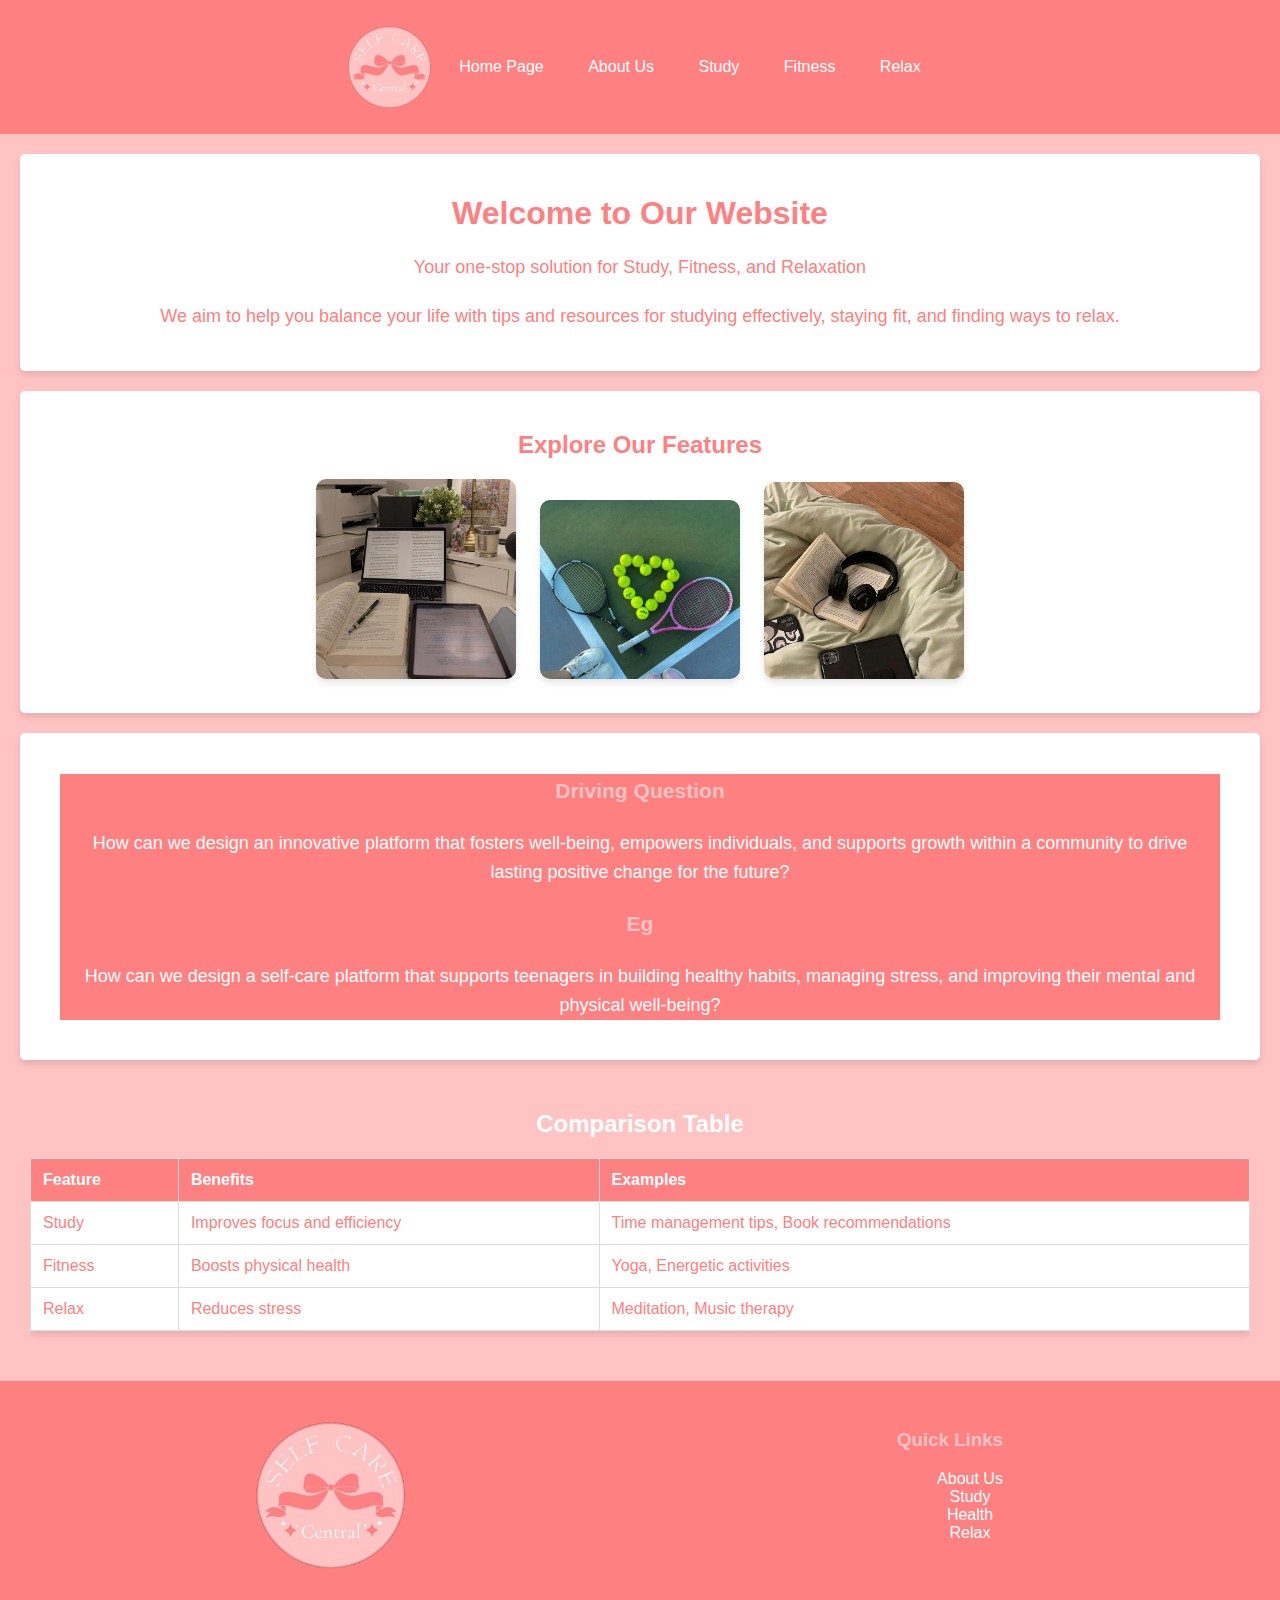
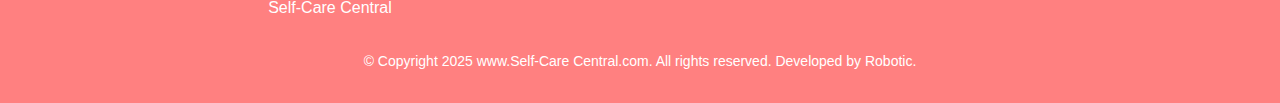
<file: index.html>
<!DOCTYPE html>
<html lang="en">
<head>
    <meta charset="UTF-8">
    <meta name="viewport" content="width=device-width, initial-scale=1.0">
    <link rel="stylesheet" href="PBL.css">
    <title>Home Page</title>
    <style>
        .section {
            color: #ff8080;
            background-color: white;
            padding: 20px;
            text-align: center;
            box-shadow: 0 4px 6px rgba(0, 0, 0, 0.1);
            margin: 20px;
            border-radius: 5px;
        }
        .section h2 {
            font-size: 24px;
            margin-bottom: 10px;
        }
        .section p, .section ul {
            font-size: 18px;
            line-height: 1.6;
            margin: 20px;
        }
        .section ul {
            list-style: none;
            padding: 0;
            color: #ffffff;
            background-color: #ff8080;
        }
        h3{
            color: #ffc3c3;
        }
        .section ul li {
            margin: 10px 0;
            padding: 10px;
            border-radius: 5px;
            box-shadow: 0 2px 4px rgba(0, 0, 0, 0.1);
        }
        .images img {
            width: 200px;
            margin: 10px;
            border-radius: 10px;
            box-shadow: 0 4px 6px rgba(0, 0, 0, 0.1);
            transition: transform 0.3s;
        }
        .images img:hover {
            transform: scale(1.05);
        }
        .table-container {
            margin: 30px 30px;
            overflow-x: auto;
            text-align: center;
        }
        table {
            width: 100%;
            border-collapse: collapse;
            margin: 20px 0;
            background-color: #fff;
            box-shadow: 0 4px 6px rgba(0, 0, 0, 0.1);
        }
        table th, table td {
            text-align: left;
            padding: 12px;
            border: 1px solid #ddd;
        }
        table th {
            background-color: #ff8080;
            color: white;
        }
        table tr {
            background-color: #ffffff;
            color: #ff8080;
        }
       
        
        
           </style>
</head>
<body>
    <header>
        <nav>
            <img src="Images/Website logo.png" width="100px" alt="logo">
            <div class="nav-bar">
                <a href="index.html">Home Page</a>
                <a href="About us.html">About Us</a>
                <div class="dropdown">
                    <a href="Study.html">Study</a>
                    <div class="dropdown-content">
                        <a href="Book.html">Book Recomendations</a>
                        <a href="Time.html">Time management</a>
                        <a href="Study tips.html">study tips</a>
                    </div>
                </div>
                <div class="dropdown">
                    <a href="fitness.html">Fitness</a>
                    <div class="dropdown-content">
                        <a href="Yoga.html">Yoga</a>
                        <a href="E.html">Energetic activities</a>
                        <a href="Healthy food and drinks recipes.html">Healthy food and drinks recipes</a>
                    </div>
                </div>
                <div class="dropdown">
                    <a href="Relax1.html">Relax</a>
                    <div class="dropdown-content">
                        <a href="Meditation.html">Meditation</a>
                        <a href="music.html">Music</a>
                    </div>
                </div>
            </nav>
        </header>
        <div class="container">
            <div class="section" id="home">
                <h1>Welcome to Our Website</h1>
                <p>Your one-stop solution for Study, Fitness, and Relaxation</p>
                <p>We aim to help you balance your life with tips and resources for studying effectively, staying fit, and finding ways to relax.</p>
            </div>
        
            <div class="section images">
                <h2>Explore Our Features</h2>
                <img src="Images/Study.png" alt="Study Resources">
                <img src="Images/sport.png" alt="Fitness Activities">
                <img src="Images/Fitness.png" alt="Relaxation Techniques">
            </div>
        </div>
        <div class="section">
            <ul>
                <h3> Driving Question</h3>
                <p>How can we design an innovative platform that fosters well-being, empowers individuals, and supports growth within a community to drive lasting positive change for the future? 
                </p>
                <h3> Eg</h3>
                <p>How can we design a self-care platform that supports teenagers in building healthy habits, managing stress, and improving their mental and physical well-being?</p>
            </ul>
        </div>
    </div>
        <div class="table-container">
            <h2>Comparison Table</h2>
            <table>
                <thead>
                    <tr>
                        <th>Feature</th>
                        <th>Benefits</th>
                        <th>Examples</th>
                    </tr>
                </thead>
                <tbody>
                    <tr>
                        <td>Study</td>
                        <td>Improves focus and efficiency</td>
                        <td>Time management tips, Book recommendations</td>
                    </tr>
                    <tr>
                        <td>Fitness</td>
                        <td>Boosts physical health</td>
                        <td>Yoga, Energetic activities</td>
                    </tr>
                    <tr>
                        <td>Relax</td>
                        <td>Reduces stress</td>
                        <td>Meditation, Music therapy</td>
                    </tr>
                </tbody>
            </table>
        </div>
    </div>
    
    <footer>
        <div class="footer-container">
            <div class="footer-section">
                <img src="Images/Website logo.png" alt=" Logo" width="180px">
            <p>Self-Care Central</p>
            </div>
            <div class="footer-section">
                <h3>Quick Links</h3>
                <ul>
                <li><a href="About us.html">About Us</a></li>
                <li><a href="Study.html">Study</a></li>
                <li><a href="Health.html">Health</a></li>
                <li><a href="Relax1.html">Relax</a></li>
                </ul>
            </div>
        </div>
        <p class="footer-bottom">© Copyright 2025 www.Self-Care Central.com. All rights reserved. Developed by Robotic.</p>
    </footer>
    
    </body>
    </html>
</file>
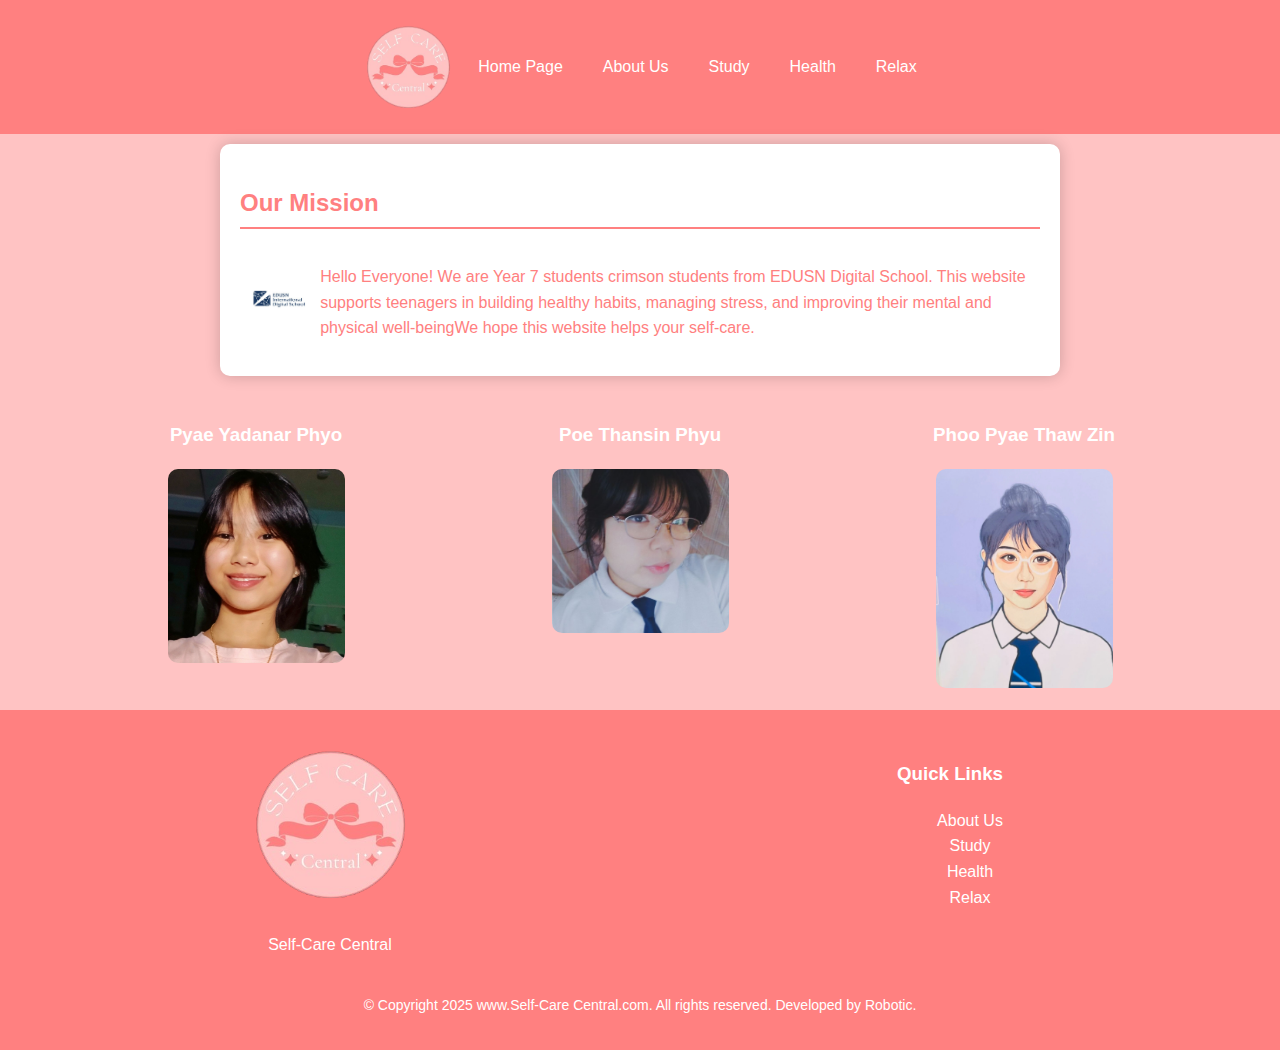
<file: About us.html>
<!DOCTYPE html>
<html lang="en">
<head>
    <meta charset="UTF-8">
    <meta name="viewport" content="width=device-width, initial-scale=1.0">
    <link rel="stylesheet" href="PBL.css">
    <title>About Us</title>
    <style>
        body {
            font-family: Arial, sans-serif;
            line-height: 1.6;
            margin: 0;
            padding: 0;
            background-color: #ffc3c3;
        }
        header {
            background:  #ff8080;
            color: #ffffff;
            padding: 20px 0;
            text-align: center;
            }
        
        nav img {
       
            margin-left: 15px;
        }
        nav {
            display: flex;
            justify-content: center;
            align-items: center;
            position: relative;
        }
        nav a {
            color: #ffffff;
            text-decoration: none;
            padding: 15px 20px;
            transition: background 0.3s;
        }
        nav a:hover {
            background:#ffc3c3;
        }
        .dropdown {
            position: relative;
            display: inline-block;
        }
        .dropdown-content {
            display: none;
            position: absolute;
            background-color: #f9f9f9;
            min-width: 160px;
            border: double #ff8080 5px;
            box-shadow: 0 2px 10px rgba(0, 0, 0, 0.1);
            z-index: 1;
        }
        .dropdown-content a {
            color:#ff8080;
            padding: 12px 16px;
            text-decoration: none;
            display: block;
        }
        .dropdown-content a:hover {
            background-color:#ff8080;
            color: white;
        }
        .dropdown:hover .dropdown-content {
            display: block;
        }
        .container {
            max-width: 800px;
            margin: 10px auto;
            background: #ffffff;
            padding: 20px;
            border-radius: 10px;
            box-shadow: 0 0 15px rgba(0, 0, 0, 0.2);
 
        }
        .logo-container {
            display: flex;
            align-items: center; 
        }
        .logo-container img {
            border-radius: 15px;
            width: 100%;
            height: 100px;
            object-fit:contain;
        }
        .P{
            margin: 0px auto;
            text-align: center;
            width: 300px;
            height: 250px;
            padding: 30px;
            border-radius: 5px solid;
            
        }
        h1 {
            color: #ffc3c3;
        }
        h2 {
            color:  #ff8080;
            border-bottom: 2px solid  #ff8080;
            padding-bottom: 5px;
        }
        .Mission {
            margin: 15px 0;
            color: #ff8080;
        }
        [class*="col-"] {
            float: left;
            padding: 15px;
            box-sizing: border-box;
        }
        .col-1 { width: 8.33%; }
        .col-2 { width: 16.66%; }
        .col-3 { width: 25%; }
        .col-4 { width: 33.33%; }
        .col-5 { width: 41.66%; }
        .col-6 { width: 50%; }
        .col-7 { width: 58.33%; }
        .col-8 { width: 66.66%; }
        .col-9 { width: 75%; }
        .col-10 { width: 83.33%; }
        .col-11 { width: 91.66%; }
        .col-12 { width: 100%; }
        .member-slider {
            display: flex;
            flex-wrap: wrap;
            justify-content: center;
        }
        .member-slide {
            text-align: center;
            width: 30%;
        
        }
        .member-slide img {
            width: 50%;
            border-radius: 10px;
        }
       
        footer {
        background-color: #ff8080;
        color: white;
        padding: 20px;
        text-align: center;
        }

        .footer-container {
            display: flex;
            justify-content: space-between;
            flex-wrap: wrap;
        }

        .footer-section {
            flex: 1;
            padding: 10px;
            min-width: 250px;
        }

        .footer-section ul {
            list-style: none;
        }

        .footer-section ul li a {
            color: white;
            text-decoration: none;
        }
        .footer-bottom {
            margin-top: 10px;
            font-size: 14px;
        }
        @media (max-width: 768px) {
            .col-4 {
                width: 50%;
            }
            .member-slide img{
                width: 100px;
            }
            .footer-container {
            flex-direction: column;
            text-align: center;
            }

            .footer-section {
            margin-bottom: 20px;
            }
        }
        @media (max-width: 480px) {
            .col-4 {
                width: 100%;
            }
        }
    </style>
</head>
<header>
    <nav>
        <img src="Images/Website logo.png" width="100px" alt="logo">
        <a href="Homepbl.html">Home Page</a>
        <a href="About us.html">About Us</a>
        <div class="dropdown">
            <a href="Study.html">Study</a>
            <div class="dropdown-content">
                <a href="Book.html">Book Recomendations</a>
                <a href="Time.html">Time management</a>
                <a href="Study tips.html">study tips</a>
            </div>
        </div>
        <div class="dropdown">
            <a href="fitness.html">Health</a>
            <div class="dropdown-content">
                <a href="Yoga.html">Yoga</a>
                <a href="E.html">Energetic activities</a>
                <a href="Healthy food and drinks recipes.html">Healthy food and drinks recipes</a>
            </div>
        </div>
        <div class="dropdown">
            <a href="Relax1.html">Relax</a>
            <div class="dropdown-content">
                <a href="Meditation.html">Meditation</a>
                <a href="music.html">Music</a>
            </div>
        </div>
    </nav>
</header> 
<body>
    <div class="container">
        <h2>Our Mission</h2>
        <div class="logo-container">
            <a href="https://edusn.co.uk/"><img src="Images/EDUSNexlogo.png" alt="Logo"></a>
            <p class="Mission">Hello Everyone! We are Year 7 students crimson students from EDUSN Digital School. This website supports teenagers in building healthy habits, managing stress, and improving their mental and physical well-beingWe hope this website helps your self-care.</p>
        </div>
    </div>
    <div class="member-slider">
        <div class="member-slide col-4">
            <h3>Pyae Yadanar Phyo</h3>
            <img src="Images/Pyae Yadanar Phyo.jpg" alt="Member">
        </div>
        <div class="member-slide col-4">
            <h3>Poe Thansin Phyu</h3>
            <img src="Images/Poe.png" alt="Member">
        </div>
        <div class="member-slide col-4">
            <h3>Phoo Pyae Thaw Zin</h3>
            <img src="Images/image (2).jpg" alt="Member">
        </div>
    </div>
    

    <footer>
        <div class="footer-container">
            <div class="footer-section">
                <img src="Images/Website logo.png" alt=" Logo" width="180px">
            <p>Self-Care Central</p>
            </div>
            <div class="footer-section">
                <h3>Quick Links</h3>
                <ul>
                <li><a href="About us.html">About Us</a></li>
                <li><a href="Study.html">Study</a></li>
                <li><a href="Health.html">Health</a></li>
                <li><a href="Relax1.html">Relax</a></li>
                </ul>
            </div>
        </div>
        <p class="footer-bottom">© Copyright 2025 www.Self-Care Central.com. All rights reserved. Developed by Robotic.</p>
    </footer>
</body>
</html>
</file>
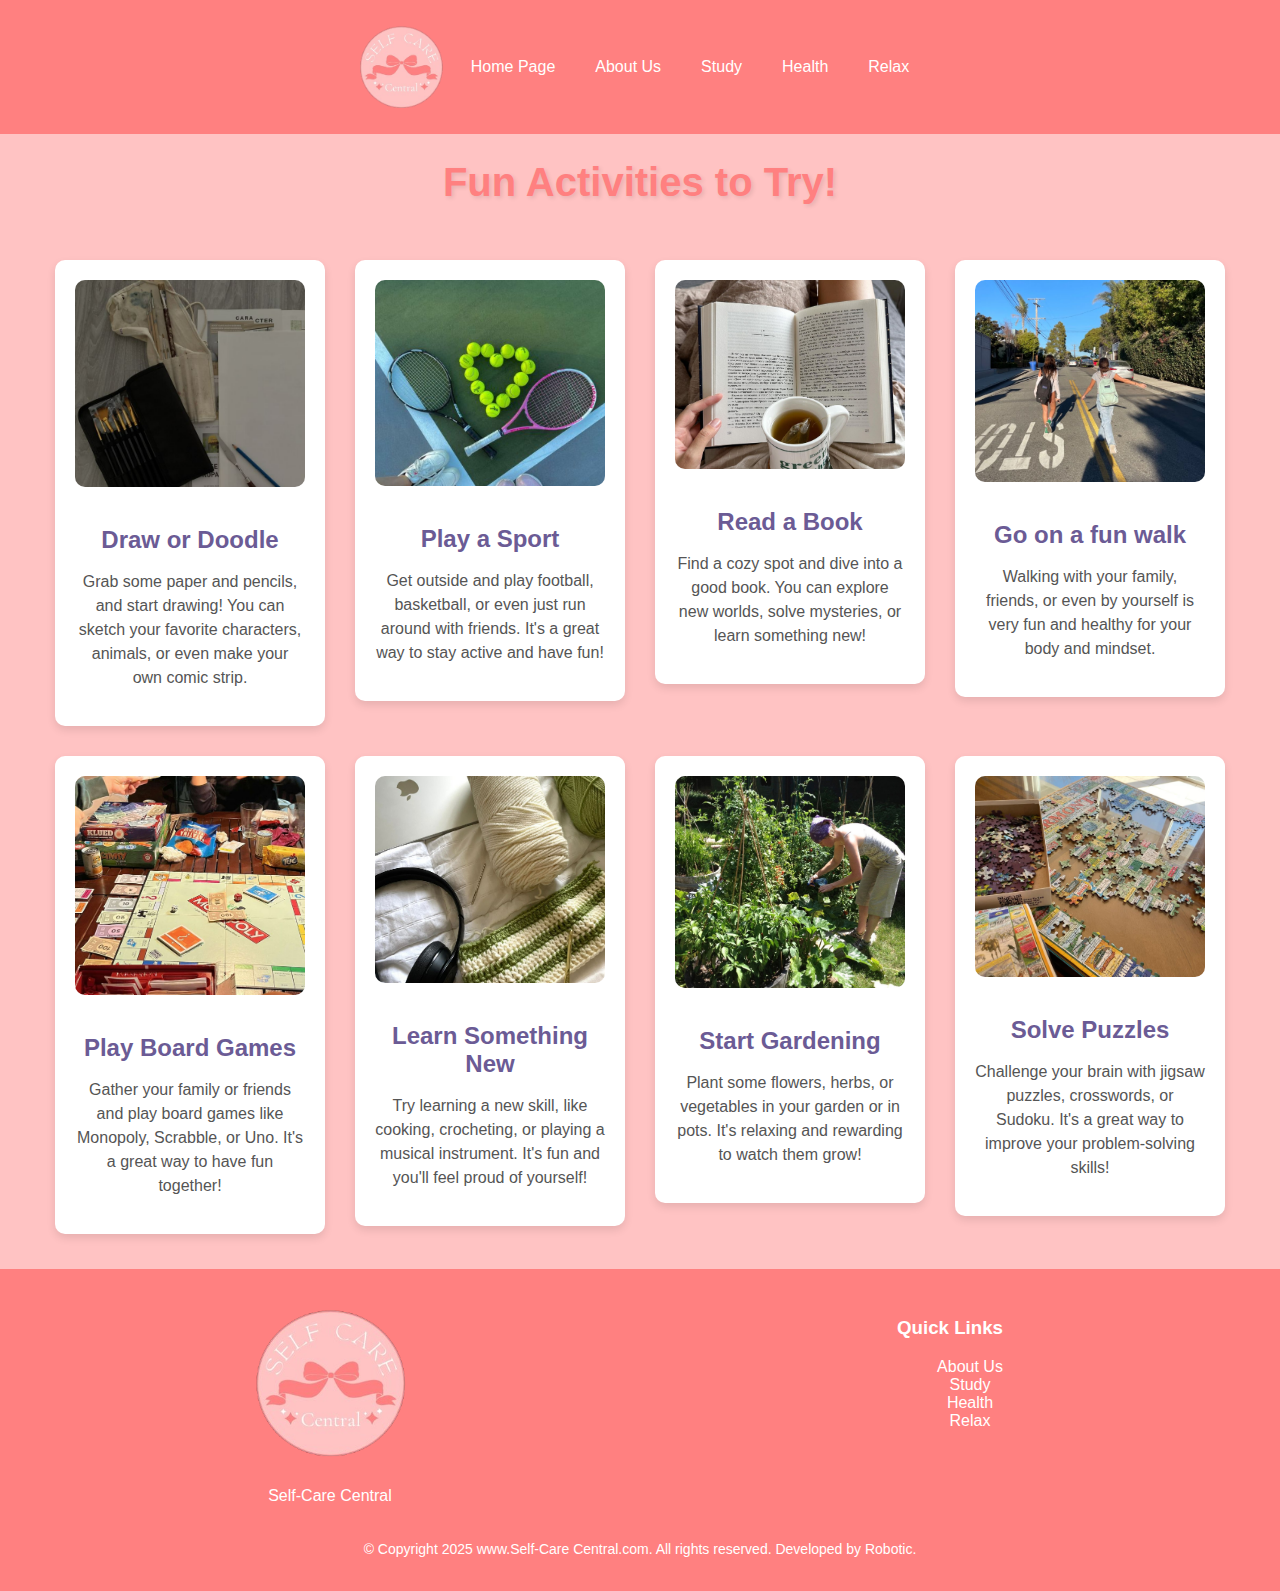
<file: E.html>
<!DOCTYPE html>
<html lang="en">
<head>
    <meta charset="UTF-8">
    <meta name="viewport" content="width=device-width, initial-scale=1.0">
    <title>Fun Activities Page</title>
    <style>
   body {
            font-family: 'Roboto', sans-serif;
            margin: 0;
            padding: 0;
            background-color: #ffc3c3;
            color: white;}
        header {
            background: #ff8080;
            color: white;
            padding: 20px 0;
            text-align: center;
        }
        nav {
            display: flex;
            justify-content: center;
            align-items: center;
        }
        nav a {
            color: #ffffff;
            text-decoration: none;
            padding: 15px 20px;
            transition: background 0.3s;
        }
        nav a:hover {
            background: #ffc3c3;
        }
        .dropdown {
            position: relative;
            display: inline-block;
        }
        .dropdown-content {
            display: none;
            position: absolute;
            background-color: #f9f9f9;
            min-width: 160px;
            border: double #ff8080 5px;
            box-shadow: 0 2px 10px rgba(0, 0, 0, 0.1);
            z-index: 1;
        }
        .dropdown-content a {
            color: #ff8080;
            padding: 12px 16px;
            text-decoration: none;
            display: block;
        }
        .dropdown-content a:hover {
            background-color: #ff8080;
            color: white;
        }
        .dropdown:hover .dropdown-content {
            display: block;
        }
        h1 {
            color: #ff8080;
            text-align: center;
            font-size: 40px;
            margin-bottom: 20px;
            text-shadow: 2px 2px 4px rgba(0, 0, 0, 0.1);
        }
        .container {
            display: flex;
            flex-wrap: wrap;
            margin: 0 auto;
            max-width: 1200px;
            padding: 20px;
        }
        .col {
            box-sizing: border-box;
            padding: 15px;
            width: 25%;
        }
        .activity-card {
            background-color: #fff;
            border-radius: 10px;
            box-shadow: 0 4px 8px rgba(0, 0, 0, 0.1);
            text-align: center;
            transition: transform 0.3s, box-shadow 0.3s;
            padding: 20px;
        }
        .activity-card:hover {
            transform: translateY(-10px);
            box-shadow: 0 8px 16px rgba(0, 0, 0, 0.2);
        }
        .activity-card h2 {
            color: #6b5b95;
            font-size: 24px;
            margin-bottom: 10px;
        }
        .activity-card p {
            font-size: 16px;
            line-height: 1.5;
            color: #555;
        }
        .activity-card img {
            width: 100%;
            border-radius: 10px;
            margin-bottom: 15px;
        }
 
        footer {
        background-color: #ff8080;
        color: white;
        padding: 20px;
        text-align: center;
        }

        .footer-container {
            display: flex;
            justify-content: space-between;
            flex-wrap: wrap;
        }

        .footer-section {
            flex: 1;
            padding: 10px;
            min-width: 250px;
        }

        .footer-section ul {
            list-style: none;
        }

        .footer-section ul li a {
            color: white;
            text-decoration: none;
        }
        .footer-bottom {
            margin-top: 10px;
            font-size: 14px;
        }
        @media only screen and (max-width: 768px){
            .footer-container {
            flex-direction: column;
            text-align: center;
            }

            .footer-section {
            margin-bottom: 20px;
            }
        }
        @media (max-width: 768px) {
            .col {
                width: 50%;
            }
        }
 
        @media (max-width: 576px) {
            .col {
                width: 100%;
            }
        }
    </style>
</head>
<body>
    <header>
        <nav>
            <img src="Images/Website logo.png" width="100px" alt="logo">
            <a href="Homepbl.html">Home Page</a>
            <a href="About us.html">About Us</a>
            <div class="dropdown">
                <a href="Study.html">Study</a>
                <div class="dropdown-content">
                    <a href="Book.html">Book Recomendations</a>
                    <a href="Time.html">Time management</a>
                 
                </div>
            </div>
            <div class="dropdown">
                <a href="fitness.html">Health</a>
                <div class="dropdown-content">
                    <a href="Yoga.html">Yoga</a>
                    <a href="E.html">Energetic activities</a>
                    <a href="Healthy food and drinks recipes.html">Healthy food and drinks recipes</a>
                </div>
            </div>
            <div class="dropdown">
                <a href="Relax1.html">Relax</a>
                <div class="dropdown-content">
                    <a href="Meditation.html">Meditation</a>
                    <a href="music.html">Music</a>
                </div>
            </div>
        </nav>
    </header>
    <h1>Fun Activities to Try!</h1>
 
    <div class="container">
        <div class="col">
            <div class="activity-card">
                <img src="Images/drawing.png" alt="Drawing and Doodling">
                <h2>Draw or Doodle</h2>
                <p>Grab some paper and pencils, and start drawing!
                    You can sketch your favorite characters,
                    animals, or even make your own comic strip.</p>
            </div>
        </div>
 
        <div class="col">
            <div class="activity-card">
                <img src="Images/sport.png" alt="Playing Sports">
                <h2>Play a Sport</h2>
                <p>Get outside and play football, basketball,
                    or even just run around with friends.
                     It's a great way to stay active and have fun!</p>
            </div>
        </div>
 
        <div class="col">
            <div class="activity-card">
                <img src="Images/reading.png" alt="Reading a Book">
                <h2>Read a Book</h2>
                <p>Find a cozy spot and dive into a good book.
                    You can explore new worlds,
                    solve mysteries, or learn something new!</p>
            </div>
        </div>
 
        <div class="col">
            <div class="activity-card">
                <img src="Images/walking.png" alt="Science Experiment">
                <h2>Go on a fun walk</h2>
                <p>Walking with your family, friends, or even by yourself is
                    very fun and healthy for your body and mindset.</p>
            </div>
        </div>
 
        <div class="col">
            <div class="activity-card">
                <img src="Images/board games.png" alt="Board Games">
                <h2>Play Board Games</h2>
                <p>Gather your family or friends and play board games like Monopoly,
                     Scrabble, or Uno. It's a great way to have fun together!</p>
            </div>
        </div>
 
        <div class="col">
            <div class="activity-card">
                <img src="Images/crocheting .png" alt="Learning Something New">
                <h2>Learn Something New</h2>
                <p>Try learning a new skill, like cooking, crocheting,
                    or playing a musical instrument. It's fun and you'll feel proud of yourself!</p>
            </div>
        </div>
 
        <div class="col">
            <div class="activity-card">
                <img src="Images/Gardening.png" alt="Gardening">
                <h2>Start Gardening</h2>
                <p>Plant some flowers, herbs, or vegetables in your garden or in pots.
                    It's relaxing and rewarding to watch them grow!</p>
            </div>
        </div>
 
        <div class="col">
            <div class="activity-card">
                <img src="Images/puzzel.png" alt="Puzzles">
                <h2>Solve Puzzles</h2>
                <p>Challenge your brain with jigsaw puzzles, crosswords, or Sudoku.
                    It's a great way to improve your problem-solving skills!</p>
            </div>
        </div>
    </div>
 
    <footer>
        <div class="footer-container">
            <div class="footer-section">
                <img src="Images/Website logo.png" alt=" Logo" width="180px">
            <p>Self-Care Central</p>
            </div>
            <div class="footer-section">
                <h3>Quick Links</h3>
                <ul>
                <li><a href="About us.html">About Us</a></li>
                <li><a href="Study.html">Study</a></li>
                <li><a href="Health.html">Health</a></li>
                <li><a href="Relax1.html">Relax</a></li>
                </ul>
            </div>
        </div>
        <p class="footer-bottom">© Copyright 2025 www.Self-Care Central.com. All rights reserved. Developed by Robotic.</p>
    </footer>
</body>
</html>
</file>
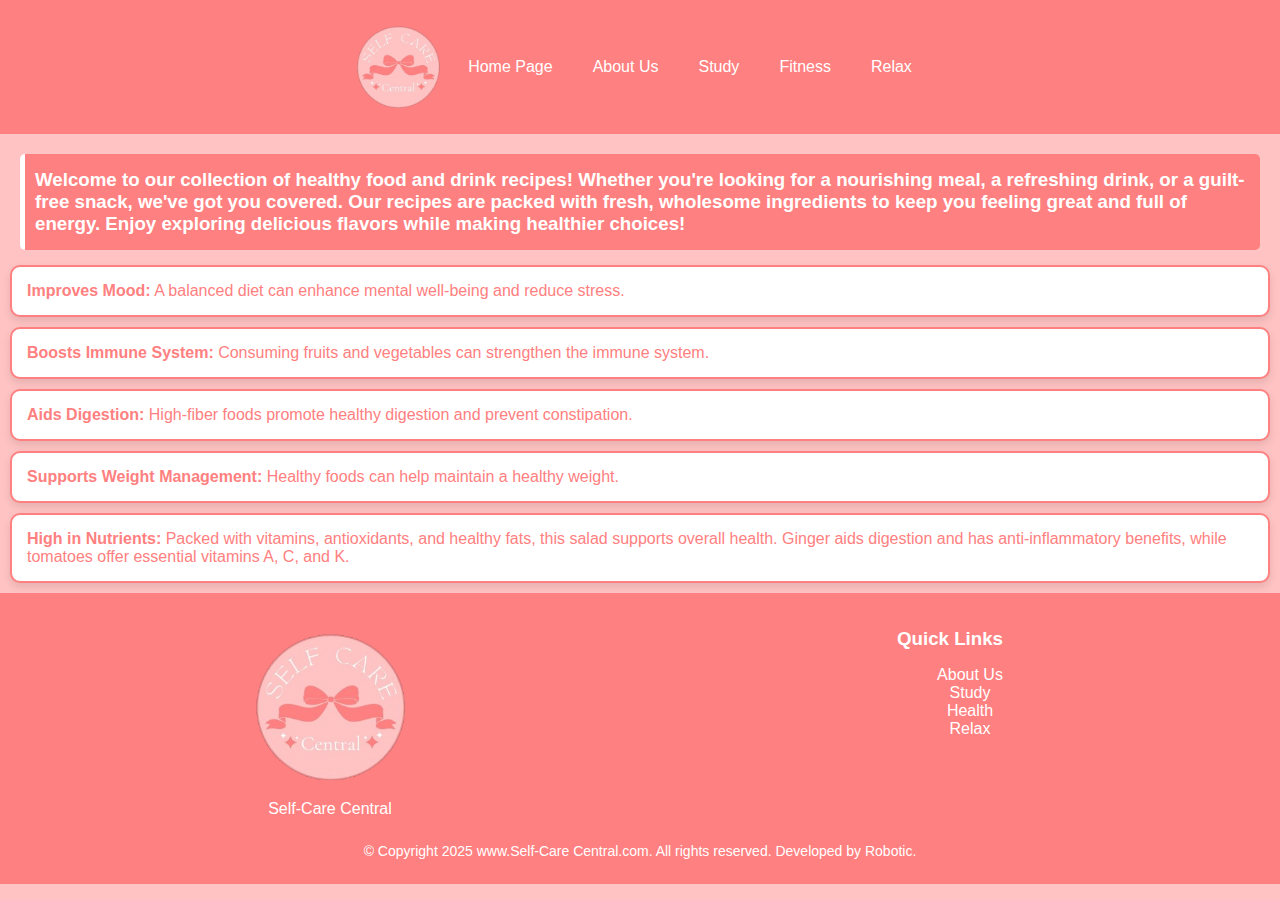
<file: Healthy food and drinks recipes.html>
<!DOCTYPE html>
<html lang="en">
<head>
    <meta charset="UTF-8">
    <meta name="viewport" content="width=device-width, initial-scale=1.0">
    <title>Healthy Food Benefits</title>
    <style>
        body {
            font-family: 'Roboto', sans-serif;
            margin: 0;
            padding: 0;
            background-color: #ffc3c3;
            color: #ff8080;
        }
        header {
            background: #ff8080;
            color: white;
            padding: 20px 0;
            text-align: center;
        }
        nav {
            display: flex;
            justify-content: center;
            align-items: center;
            position: relative;
        }
        nav a {
            color: #ffffff;
            text-decoration: none;
            padding: 15px 20px;
            transition: background 0.3s;
        }
        nav a:hover {
            background:#ffc3c3;
        }
        .dropdown {
            position: relative;
            display: inline-block;
        }
        .dropdown-content {
            display: none;
            position: absolute;
            background-color: #f9f9f9;
            min-width: 160px;
            border: double #ff8080 5px;
            box-shadow: 0 2px 10px rgba(0, 0, 0, 0.1);
            z-index: 1;
        }
        .dropdown-content a {
            color:#ff8080;
            padding: 12px 16px;
            text-decoration: none;
            display: block;
        }
        .dropdown-content a:hover {
            background-color:#ff8080;
            color: white;
        }
        .dropdown:hover .dropdown-content {
            display: block;
        }
        h3 {
            color: #fff;
            margin-bottom: 20px;
        }
        .benefit {
            margin: 10px;
            padding: 15px;
            background-color: #fff;
            border: 2px solid #ff8080;
            border-radius: 10px;
            cursor: pointer;
            transition: background-color 0.3s, transform 0.3s;
            box-shadow: 0 4px 8px rgba(0, 0, 0, 0.1);
        }
        .benefit:hover {
            background-color: #ffc3c3;
            transform: scale(1.02);
        }
        .details {
            display: none;
            margin-top: 10px;
            padding: 10px;
            color: #ffffff;
            border: 1px solid #ddd;
            border-radius: 5px;
            background-color: #ff8080;
            box-shadow: 0 2px 4px rgba(0, 0, 0, 0.1);
        }
        .tip {
            margin: 20px;
            background-color: #ff8080;
            padding: 10px;
            border-left: 5px solid #ffffff;
            border-radius: 5px;
            margin-bottom: 15px;
        }
        h3 {
            color: #ffffff;
            margin: 5px 0;
        }
        p {
            margin: 5px 0;
        }
        footer {
        background-color: #ff8080;
        color: white;
        padding: 20px;
        text-align: center;
        }

        .footer-container {
            display: flex;
            justify-content: space-between;
            flex-wrap: wrap;
        }

        .footer-section {
            flex: 1;
            padding: 10px;
            min-width: 250px;
        }

        .footer-section ul {
            list-style: none;
        }

        .footer-section ul li a {
            color: white;
            text-decoration: none;
        }
        .footer-bottom {
            margin-top: 10px;
            font-size: 14px;
        }
        @media only screen and (max-width: 768px){
            .footer-container {
            flex-direction: column;
            text-align: center;
            }

            .footer-section {
            margin-bottom: 20px;
            }
        }
    </style>
    <script>
        function toggleDetails(id) {
            const details = document.getElementById(id);
            details.style.display = details.style.display === 'none' ? 'block' : 'none';
        }
    </script>
</head>
<body>
    <header>
        <nav>
            <img src="Images/Website logo.png" width="100px" alt="logo"></a>
            <a href="Homepbl.html">Home Page</a>
            <a href="About us.html">About Us</a>
            <div class="dropdown">
                <a href="Study.html">Study</a>
                <div class="dropdown-content">
                    <a href="Book.html">Book Recomendations</a>
                    <a href="Time.html">Time management</a>
                    <a href="Study tips.html">study tips</a>
                </div>
            </div>
            <div class="dropdown">
                <a href="fitness.html">Fitness</a>
                <div class="dropdown-content">
                    <a href="Yoga.html">Yoga</a>
                    <a href="E.html">Energetic activities</a>
                    <a href="Healthy food and drinks recipes.html">Healthy food and drinks recipes</a>
                </div>
            </div>
            <div class="dropdown">
                <a href="Relax1.html">Relax</a>
                <div class="dropdown-content">
                    <a href="Meditation.html">Meditation</a>
                    <a href="music.html">Music</a>
                </div>
            </div>
        </nav>
    </header>

    <div class="tip">
        <h3>Welcome to our collection of healthy food and drink recipes! Whether you're looking for a nourishing meal, a refreshing drink, or a guilt-free snack, we've got you covered. Our recipes are packed with fresh, wholesome ingredients to keep you feeling great and full of energy. Enjoy exploring delicious flavors while making healthier choices!</h3>
    </div>
 
    <div class="benefit" onclick="toggleDetails('benefit1')">
        <strong>Improves Mood:</strong> A balanced diet can enhance mental well-being and reduce stress.
    </div>
    <div class="details" id="benefit1">
        <h3>Recipe:</h3>
        <p>Quinoa Salad with Avocado and Cherry Tomatoes</p>
        <h3>Advantages:</h3>
        <p>Rich in nutrients and healthy fats.</p>
        <h3>Disadvantages:</h3>
        <p>Can be expensive if using organic ingredients.</p>
        <h3>Cooking Method:</h3>
        <p>Boil quinoa, mix with diced avocado and halved cherry tomatoes, and dress with olive oil and lemon juice.</p>
    </div>
    
    <div class="benefit" onclick="toggleDetails('benefit2')">
        <strong>Boosts Immune System:</strong> Consuming fruits and vegetables can strengthen the immune system.
    </div>
    <div class="details" id="benefit2">
        <h3>Recipe:</h3>
        <p>Berry Smoothie with Spinach</p>
        <h3>Advantages:</h3>
        <p>High in antioxidants and vitamins.</p>
        <h3>Disadvantages:</h3>
        <p>May not be filling enough for a meal replacement.</p>
        <h3>Cooking Method:</h3>
        <p>Blend spinach, mixed berries, and yogurt until smooth.</p>
    </div>
    
    <div class="benefit" onclick="toggleDetails('benefit3')">
        <strong>Aids Digestion:</strong> High-fiber foods promote healthy digestion and prevent constipation.
    </div>
    <div class="details" id="benefit3">
        <h3>Recipe:</h3>
        <p>Chia Seed Pudding</p>
        <h3>Advantages:</h3>
        <p>Rich in fiber and omega-3 fatty acids.</p>
        <h3>Disadvantages:</h3>
        <p>Requires soaking time for chia seeds.</p>
        <h3>Cooking Method:</h3>
        <p>Mix chia seeds with almond milk and let sit overnight in the fridge.</p>
    </div>
    
    <div class="benefit" onclick="toggleDetails('benefit4')">
        <strong>Supports Weight Management:</strong> Healthy foods can help maintain a healthy weight.
    </div>
    <div class="details" id="benefit4">
        <h3>Recipe:</h3>
        <p>Grilled Chicken Salad with Mixed Greens</p>
        <h3>Advantages:</h3>
        <p>High in protein, low in calories, and packed with vitamins and minerals.</p>
        <h3>Disadvantages:</h3>
        <p>Can be bland if not seasoned properly; may require additional ingredients for flavor.</p>
        <h3>Cooking Method:</h3>
        <p>Grill chicken breast until cooked through, slice it, and serve over a bed of mixed greens with cherry tomatoes, cucumbers, and a light vinaigrette dressing.</p>
    </div>
    <div class="benefit" onclick="toggleDetails('benefit5')">
        <strong>High in Nutrients:</strong> Packed with vitamins, antioxidants, and healthy fats, this salad supports overall health. Ginger aids digestion and has anti-inflammatory benefits, while tomatoes offer essential vitamins A, C, and K.
    </div>
    <div class="details" id="benefit5">
        <h3>Recipe:</h3>
        <p>Burmese Ginger Salad with Tomatoes and Peanuts</p>
        <h3>Advantages:</h3>
        <p>Rich in antioxidants and anti-inflammatory properties, especially from ginger. Low in calories, great for weight management, and the peanuts provide protein to keep you full longer.</p>
        <h3>Disadvantages:</h3>
        <p>.Can be spicy depending on the chili used and may not be very filling on its own, so best paired with rice or protein.</p>
        <h3>Cooking Method:</h3>
        <p>Mix chopped tomatoes and ginger. Whisk fish sauce, lime juice, chili, sesame oil, and salt, then toss with the veggies. Top with peanuts and cilantro.</p>
    </div>
    <footer>
        <div class="footer-container">
            <div class="footer-section">
                <img src="Images/Website logo.png" alt=" Logo" width="180px">
            <p>Self-Care Central</p>
            </div>
            <div class="footer-section">
                <h3>Quick Links</h3>
                <ul>
                <li><a href="About us.html">About Us</a></li>
                <li><a href="Study.html">Study</a></li>
                <li><a href="Health.html">Health</a></li>
                <li><a href="Relax1.html">Relax</a></li>
                </ul>
            </div>
        </div>
        <p class="footer-bottom">© Copyright 2025 www.Self-Care Central.com. All rights reserved. Developed by Robotic.</p>
    </footer>
</body>
</file>
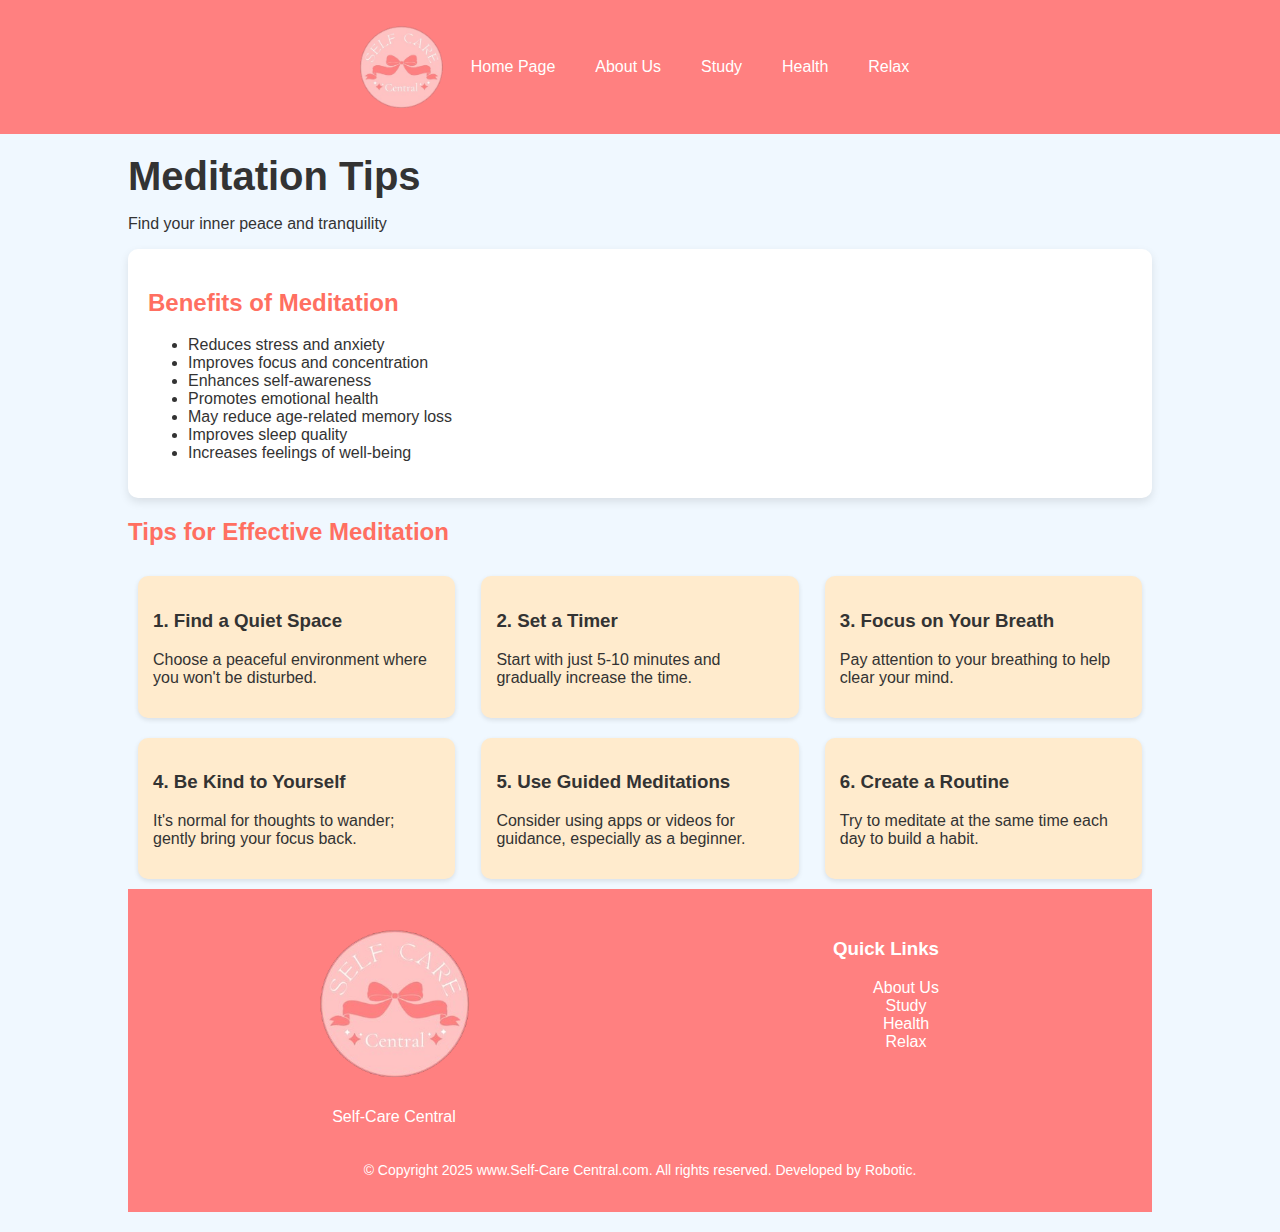
<file: Meditation.html>
<!DOCTYPE html>
<html lang="en">
<head>
    <meta charset="UTF-8">
    <meta name="viewport" content="width=device-width, initial-scale=1.0">
    <title>Meditation Tips</title>
    <style>
        body {
            font-family: 'Arial', sans-serif;
            background-color: #f0f8ff;
            color: #333;
            margin: 0;
            padding: 0;
        }
        header {
            background: #ff8080;
            color: white;
            padding: 20px 0;
            text-align: center;
        }

        nav {
            display: flex;
            justify-content: center;
            align-items: center;
            position: relative;
        }

        nav a {
            color: #ffffff;
            text-decoration: none;
            padding: 15px 20px;
            transition: background 0.3s;
        }

        nav a:hover {
            background: #ffc3c3;
        }

        .dropdown {
            position: relative;
            display: inline-block;
        }

        .dropdown-content {
            display: none;
            position: absolute;
            background-color: #f9f9f9;
            min-width: 160px;
            border: double #ff8080 5px;
            box-shadow: 0 2px 10px rgba(0, 0, 0, 0.1);
            z-index: 1;
        }

        .dropdown-content a {
            color: #ff8080;
            padding: 12px 16px;
            text-decoration: none;
            display: block;
        }

        .dropdown-content a:hover {
            background-color: #ff8080;
            color: white;
        }

        .dropdown:hover .dropdown-content {
            display: block;
        }
        h1 {
            font-size: 2.5em;
            margin: 0;
        }
        h2 {
            color: #ff6f61;
        }
        .container {
            width: 80%;
            margin: auto;
            padding: 20px;
        }
        .benefits {
            background-color: #fff;
            border-radius: 10px;
            padding: 20px;
            box-shadow: 0 4px 10px rgba(0, 0, 0, 0.1);
            margin-bottom: 20px;
        }
        .tips {
            display: flex;
            flex-wrap: wrap;
            justify-content: space-between;
        }
        .tip-box {
            background-color: #ffebcd;
            border-radius: 10px;
            padding: 15px;
            margin: 10px;
            width: calc(30% - 20px);
            box-shadow: 0 2px 5px rgba(0, 0, 0, 0.1);
            transition: transform 0.2s;
        }
        .tip-box:hover {
            transform: scale(1.05);
        }
        footer {
        background-color: #ff8080;
        color: white;
        padding: 20px;
        text-align: center;
        }

        .footer-container {
            display: flex;
            justify-content: space-between;
            flex-wrap: wrap;
        }

        .footer-section {
            flex: 1;
            padding: 10px;

        }

        .footer-section ul {
            list-style: none;
        }

        .footer-section ul li a {
            color: white;
            text-decoration: none;
        }
        .footer-bottom {
            margin-top: 10px;
            font-size: 14px;
        }
        @media only screen and (max-width: 768px) {
            .col-3, .col-4 { width: 50%; }
            .footer-container {
            flex-direction: column;
            text-align: center;
            }

            .footer-section {
            margin-bottom: 20px;
            }
            .tip-box {
                width: calc(45% - 20px);
            }
        }
        @media (max-width: 480px) {
            .tip-box {
                width: calc(100% - 20px);
            }
        }
    </style>
</head>
<body>
 
    <header>
        <nav>
            <img src="Images/Website logo.png" width="100px" alt="logo">
            <a href="Homepbl.html">Home Page</a>
            <a href="About us.html">About Us</a>
            <div class="dropdown">
                <a href="Study.html">Study</a>
                <div class="dropdown-content">
                    <a href="Book.html">Book Recomendations</a>
                    <a href="Time.html">Time management</a>
                 
                </div>
            </div>
            <div class="dropdown">
                <a href="fitness.html">Health</a>
                <div class="dropdown-content">
                    <a href="Yoga.html">Yoga</a>
                    <a href="E.html">Energetic activities</a>
                    <a href="Healthy food and drinks recipes.html">Healthy food and drinks recipes</a>
                </div>
            </div>
            <div class="dropdown">
                <a href="Relax1.html">Relax</a>
                <div class="dropdown-content">
                    <a href="Meditation.html">Meditation</a>
                    <a href="music.html">Music</a>
                </div>
            </div>
        </nav>
    </header>
 
<div class="container">
    <h1>Meditation Tips</h1>
    <p>Find your inner peace and tranquility</p>
    <section class="benefits">
        <h2>Benefits of Meditation</h2>
        <ul>
            <li>Reduces stress and anxiety</li>
            <li>Improves focus and concentration</li>
            <li>Enhances self-awareness</li>
            <li>Promotes emotional health</li>
            <li>May reduce age-related memory loss</li>
            <li>Improves sleep quality</li>
            <li>Increases feelings of well-being</li>
        </ul>
    </section>
 
    <section>
        <h2>Tips for Effective Meditation</h2>
        <div class="tips">
            <div class="tip-box">
                <h3>1. Find a Quiet Space</h3>
                <p>Choose a peaceful environment where you won't be disturbed.</p>
            </div>
            <div class="tip-box">
                <h3>2. Set a Timer</h3>
                <p>Start with just 5-10 minutes and gradually increase the time.</p>
            </div>
            <div class="tip-box">
                <h3>3. Focus on Your Breath</h3>
                <p>Pay attention to your breathing to help clear your mind.</p>
            </div>
            <div class="tip-box">
                <h3>4. Be Kind to Yourself</h3>
                <p>It's normal for thoughts to wander; gently bring your focus back.</p>
            </div>
            <div class="tip-box">
                <h3>5. Use Guided Meditations</h3>
                <p>Consider using apps or videos for guidance, especially as a beginner.</p>
            </div>
            <div class="tip-box">
                <h3>6. Create a Routine</h3>
                <p>Try to meditate at the same time each day to build a habit.</p>
            </div>
        </div>
    </section>
<div>
<footer>
    <div class="footer-container">
        <div class="footer-section">
            <img src="Images/Website logo.png" alt=" Logo" width="180px">
        <p>Self-Care Central</p>
        </div>
        <div class="footer-section">
            <h3>Quick Links</h3>
            <ul>
            <li><a href="About us.html">About Us</a></li>
            <li><a href="Study.html">Study</a></li>
            <li><a href="Health.html">Health</a></li>
            <li><a href="Relax1.html">Relax</a></li>
            </ul>
        </div>
    </div>
    <p class="footer-bottom">© Copyright 2025 www.Self-Care Central.com. All rights reserved. Developed by Robotic.</p>
</footer>
</html>
</body>
</file>
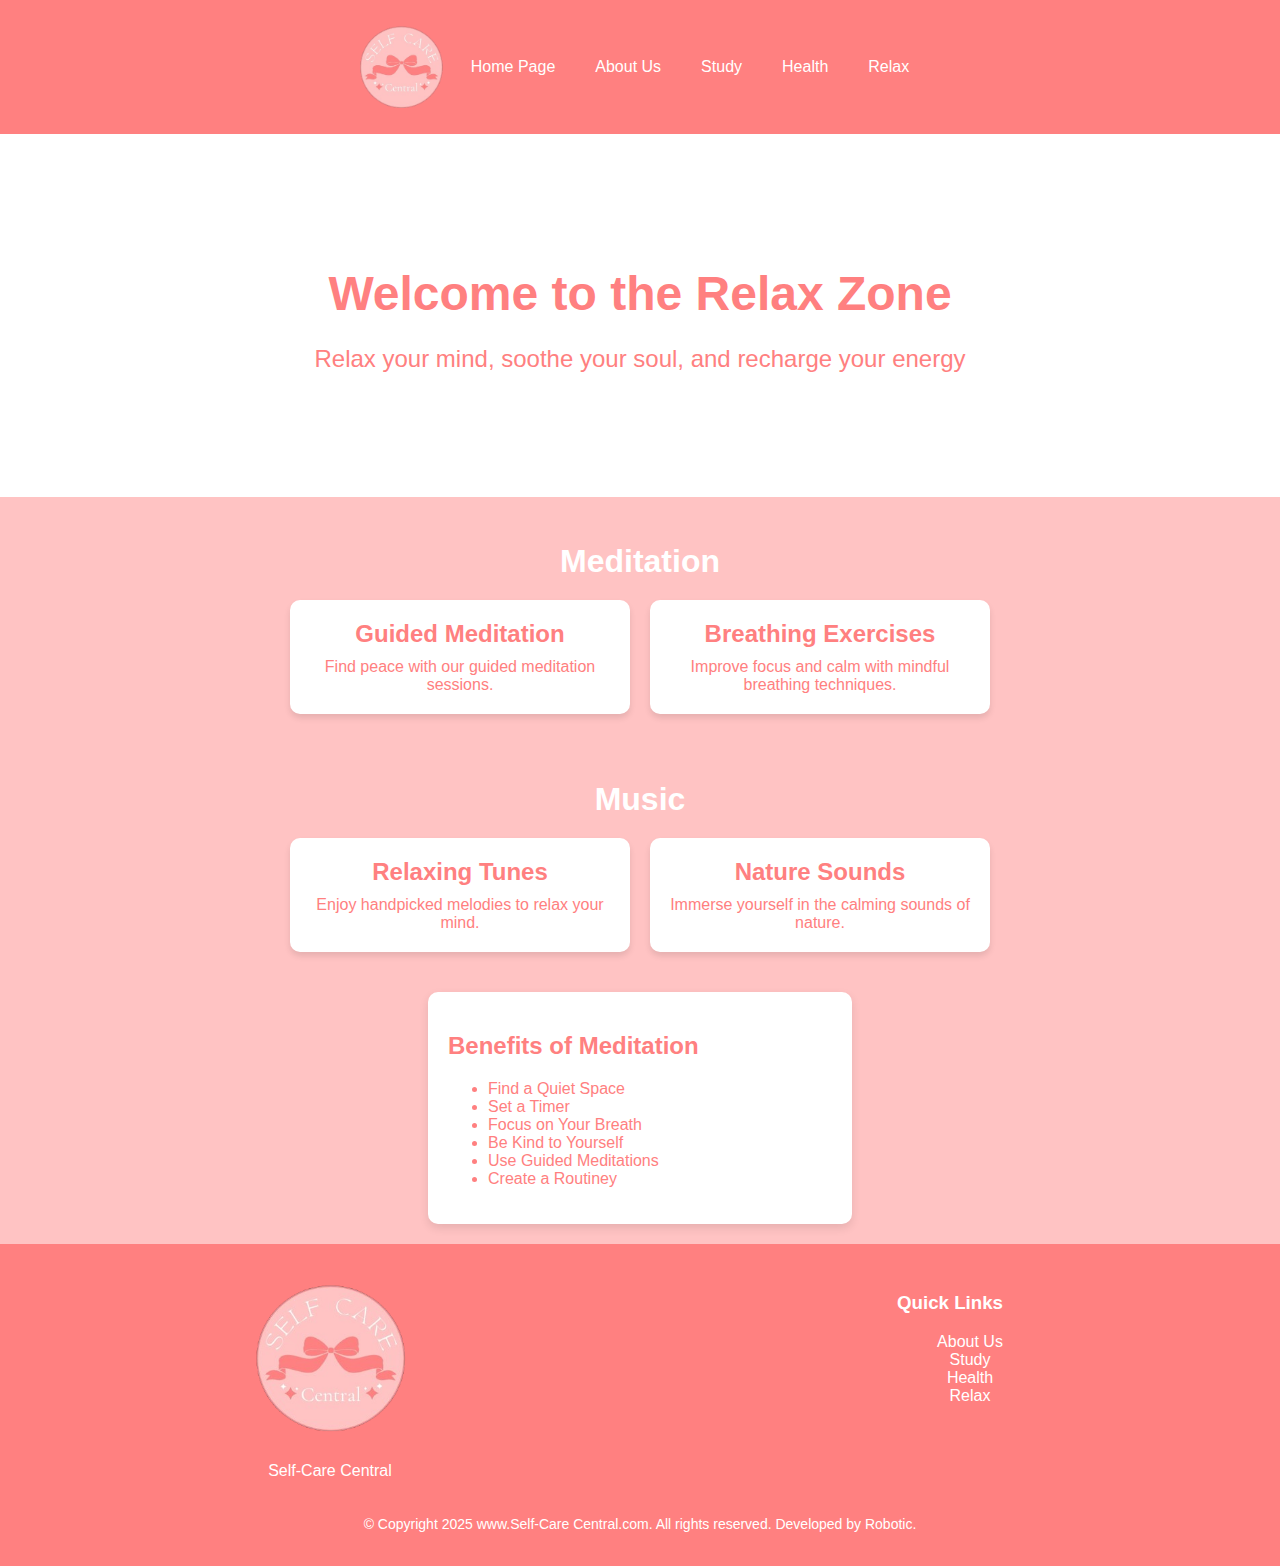
<file: Relax1.html>
<!DOCTYPE html>
<html lang="en">
<head>
    <meta charset="UTF-8">
    <meta name="viewport" content="width=device-width, initial-scale=1.0">
    <title>Relax Page</title>
    <style>
        body {
            font-family: 'Roboto', sans-serif;
            margin: 0;
            padding: 0;
            background-color: #ffc3c3;
            color: white;
        }

        header {
            background: #ff8080;
            color: white;
            padding: 20px 0;
            text-align: center;
        }

        nav {
            display: flex;
            justify-content: center;
            align-items: center;
            position: relative;
        }

        nav a {
            color: #ffffff;
            text-decoration: none;
            padding: 15px 20px;
            transition: background 0.3s;
        }

        nav a:hover {
            background: #ffc3c3;
        }

        .dropdown {
            position: relative;
            display: inline-block;
        }

        .dropdown-content {
            display: none;
            position: absolute;
            background-color: #f9f9f9;
            min-width: 160px;
            border: double #ff8080 5px;
            box-shadow: 0 2px 10px rgba(0, 0, 0, 0.1);
            z-index: 1;
        }

        .dropdown-content a {
            color: #ff8080;
            padding: 12px 16px;
            text-decoration: none;
            display: block;
        }

        .dropdown-content a:hover {
            background-color: #ff8080;
            color: white;
        }

        .dropdown:hover .dropdown-content {
            display: block;
        }

        .hero {
            background: #fff;
            text-align: center;
            padding: 100px 20px;
            color: #ff8080;
        }

        .hero h1 {
            font-size: 3rem;
            margin-bottom: 20px;
        }

        .hero p {
            font-size: 1.5rem;
        }

        .container {
            padding: 20px;
            text-align: center;
        }

        .section-title {
            font-size: 2rem;
            margin-bottom: 20px;
            color: #fff;
        }

        .card-container {
            display: flex;
            flex-wrap: wrap;
            justify-content: center;
            gap: 20px;
        }

        .card {
            background: white;
            color: #ff8080;
            border-radius: 10px;
            padding: 20px;
            width: 300px;
            box-shadow: 0 4px 6px rgba(0, 0, 0, 0.1);
            transition: transform 0.3s;
        }

        .card:hover {
            transform: scale(1.05);
        }

        .card h3 {
            margin: 0;
            font-size: 1.5rem;
        }

        .card p {
            font-size: 1rem;
            margin: 10px 0 0;
        }
        .benefits {
            width: 30%;
           flex-wrap: wrap;
            text-align: justify;
            background-color: #fff;
            border-radius: 10px;
            padding: 20px;
            box-shadow: 0 4px 10px rgba(0, 0, 0, 0.1);
            margin: 20px auto;
            color: #ff8080;
        }
        footer {
        background-color: #ff8080;
        color: white;
        padding: 20px;
        text-align: center;
        }

        .footer-container {
            display: flex;
            justify-content: space-between;
            flex-wrap: wrap;
        }

        .footer-section {
            flex: 1;
            padding: 10px;
            min-width: 250px;
        }

        .footer-section ul {
            list-style: none;
        }

        .footer-section ul li a {
            color: white;
            text-decoration: none;
        }
        .footer-bottom {
            margin-top: 10px;
            font-size: 14px;
        }
        @media only screen and (max-width: 768px){
            .footer-container {
            flex-direction: column;
            text-align: center;
            }

            .footer-section {
            margin-bottom: 20px;
            }
        }
    </style>
</head>
<body>
    <header>
        <nav>
            <img src="Images/Website logo.png" width="100px" alt="logo">
            <a href="Homepbl.html">Home Page</a>
            <a href="About us.html">About Us</a>
            <div class="dropdown">
                <a href="Study.html">Study</a>
                <div class="dropdown-content">
                    <a href="Book.html">Book Recomendations</a>
                    <a href="Time.html">Time management</a>
                 
                </div>
            </div>
            <div class="dropdown">
                <a href="fitness.html">Health</a>
                <div class="dropdown-content">
                    <a href="Yoga.html">Yoga</a>
                    <a href="E.html">Energetic activities</a>
                    <a href="Healthy food and drinks recipes.html">Healthy food and drinks recipes</a>
                </div>
            </div>
            <div class="dropdown">
                <a href="Relax1.html">Relax</a>
                <div class="dropdown-content">
                    <a href="Meditation.html">Meditation</a>
                    <a href="music.html">Music</a>
                </div>
            </div>
        </nav>
    </header>
    <div class="hero">
        <h1>Welcome to the Relax Zone</h1>
        <p>Relax your mind, soothe your soul, and recharge your energy</p>
    </div>

    <div class="container">
        <h2 class="section-title">Meditation</h2>
        <div class="card-container">
            <div class="card">
                <h3>Guided Meditation</h3>
                <p>Find peace with our guided meditation sessions.</p>
            </div>
            <div class="card">
                <h3>Breathing Exercises</h3>
                <p>Improve focus and calm with mindful breathing techniques.</p>
            </div>
        </div>
    </div>

    <div class="container">
        <h2 class="section-title">Music</h2>
        <div class="card-container">
            <div class="card">
                <h3>Relaxing Tunes</h3>
                <p>Enjoy handpicked melodies to relax your mind.</p>
            </div>
            <div class="card">
                <h3>Nature Sounds</h3>
                <p>Immerse yourself in the calming sounds of nature.</p>
            </div>
        </div>
    </div>

    <section class="benefits">
        <h2>Benefits of Meditation</h2>
        <ul>
            <li>Find a Quiet Space</li>
            <li>Set a Timer</li>
            <li>Focus on Your Breath</li>
            <li>Be Kind to Yourself</li>
            <li>Use Guided Meditations</li>
            <li>Create a Routiney</li>
           
        </ul>
    </section>

    <footer>
        <div class="footer-container">
            <div class="footer-section">
                <img src="Images/Website logo.png" alt=" Logo" width="180px">
            <p>Self-Care Central</p>
            </div>
            <div class="footer-section">
                <h3>Quick Links</h3>
                <ul>
                <li><a href="About us.html">About Us</a></li>
                <li><a href="Study.html">Study</a></li>
                <li><a href="Health.html">Health</a></li>
                <li><a href="Relax1.html">Relax</a></li>
                </ul>
            </div>
        </div>
        <p class="footer-bottom">© Copyright 2025 www.Self-Care Central.com. All rights reserved. Developed by Robotic.</p>
    </footer>
</body>
</html>
</file>
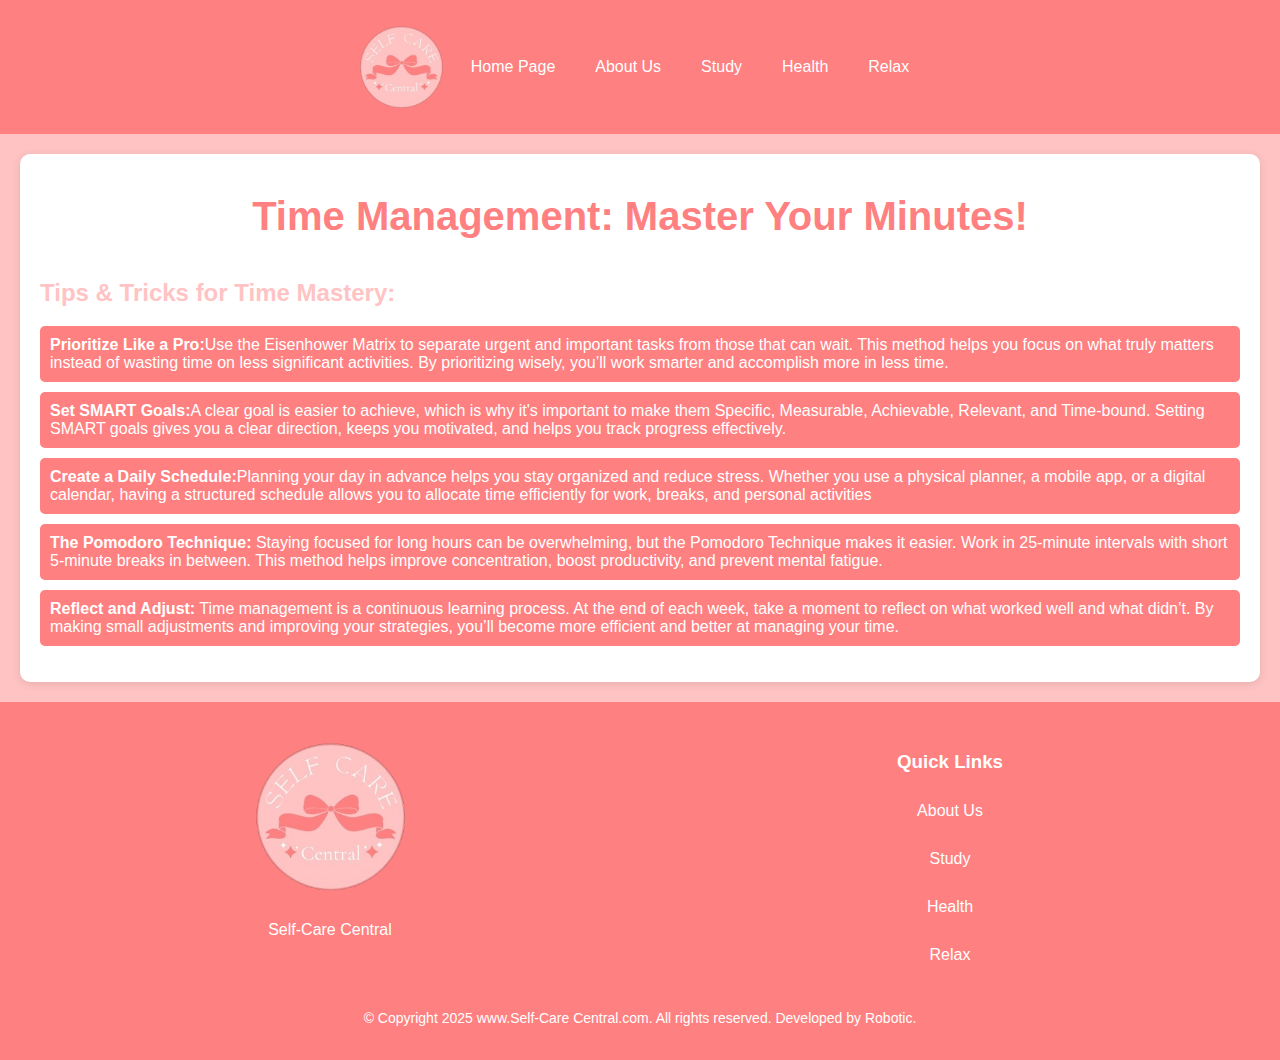
<file: Time.html>
<!DOCTYPE html>
<html lang="en">
<head>
<meta charset="UTF-8">
<meta name="viewport" content="width=device-width, initial-scale=1.0">
<title>Time Management</title>
<style>
        body {
            font-family: 'Roboto', sans-serif;
            margin: 0;
            padding: 0;
            background-color: #ffc3c3;
            color: white;
        }
        header {
            background: #ff8080;
            color: white;
            padding: 20px 0;
            text-align: center;
        }
        nav {
            display: flex;
            justify-content: center;
            align-items: center;
            position: relative;
        }
        nav a {
            color: #ffffff;
            text-decoration: none;
            padding: 15px 20px;
            transition: background 0.3s;
        }
        nav a:hover {
            background:#ffc3c3;
        }
        .dropdown {
            position: relative;
            display: inline-block;
        }
        .dropdown-content {
            display: none;
            position: absolute;
            background-color: #f9f9f9;
            min-width: 160px;
            border: double #ff8080 5px;
            box-shadow: 0 2px 10px rgba(0, 0, 0, 0.1);
            z-index: 1;
        }
        .dropdown-content a {
            color:#ff8080;
            padding: 12px 16px;
            text-decoration: none;
            display: block;
        }
        .dropdown-content a:hover {
            background-color:#ff8080;
            color: white;
        }
        .dropdown:hover .dropdown-content {
            display: block;
        }
        h1 {
            text-align: center;
            padding: 20px;
            color: #ff8080;
            border-radius: 10px;
            margin-bottom: 20px;
            font-size: 40px; /* Converted from 2.5em */
            margin: 0;
        }
        h2 {
            color: #ffc3c3;
        }
        section {
            margin: 20px;
            background-color: #fff;
            border-radius: 10px;
            padding: 20px;
            box-shadow: 0 2px 10px rgba(0, 0, 0, 0.1);
        }
        ul {
            list-style-type: none;
            padding: 0;
        }
        li {
            background: #ff8080;
            margin: 10px 0;
            padding: 10px;
            border-radius: 5px;
        }
        footer {
        background-color: #ff8080;
        color: white;
        padding: 20px;
        text-align: center;
        }

        .footer-container {
            display: flex;
            justify-content: space-between;
            flex-wrap: wrap;
        }

        .footer-section {
            flex: 1;
            padding: 10px;
            min-width: 250px;
        }

        .footer-section ul {
            list-style: none;
        }

        .footer-section ul li a {
            color: white;
            text-decoration: none;
        }
        .footer-bottom {
            margin-top: 10px;
            font-size: 14px;
        }
        @media only screen and (max-width: 768px) {
            .col-3, .col-4 { width: 50%; }
            .footer-container {
            flex-direction: column;
            text-align: center;
            }

            .footer-section {
            margin-bottom: 20px;
            }
        }
 
</style>
</head>
<body>
 
    <header>
        <nav>
            <img src="Images/Website logo.png" width="100px" alt="logo"></a>
            <a href="Homepbl.html">Home Page</a>
            <a href="About us.html">About Us</a>
            <div class="dropdown">
                <a href="Study.html">Study</a>
                <div class="dropdown-content">
                    <a href="Book.html">Book Recomendations</a>
                    <a href="Time.html">Time management</a>
                </div>
            </div>
            <div class="dropdown">
                <a href="fitness.html">Health</a>
                <div class="dropdown-content">
                    <a href="Yoga.html">Yoga</a>
                    <a href="E.html">Energetic activities</a>
                    <a href="Healthy food and drinks recipes.html">Healthy food and drinks recipes</a>
                </div>
            </div>
            <div class="dropdown">
                <a href="Relax1.html">Relax</a>
                <div class="dropdown-content">
                    <a href="Meditation.html">Meditation</a>
                    <a href="music.html">Music</a>
                </div>
            </div>
        </nav>
    </header>
 
<section>
    <h1>Time Management: Master Your Minutes! </h1>
    <h2> Tips & Tricks for Time Mastery:</h2>
    <ul>
        <li><strong>Prioritize Like a Pro:</strong>Use the Eisenhower Matrix to separate urgent and important tasks from those that can wait. This method helps you focus on what truly matters instead of wasting time on less significant activities. By prioritizing wisely, you’ll work smarter and accomplish more in less time.</li>
        <li><strong>Set SMART Goals:</strong>A clear goal is easier to achieve, which is why it's important to make them Specific, Measurable, Achievable, Relevant, and Time-bound. Setting SMART goals gives you a clear direction, keeps you motivated, and helps you track progress effectively.</li>
        <li><strong>Create a Daily Schedule:</strong>Planning your day in advance helps you stay organized and reduce stress. Whether you use a physical planner, a mobile app, or a digital calendar, having a structured schedule allows you to allocate time efficiently for work, breaks, and personal activities</li>
        <li><strong>The Pomodoro Technique:</strong> Staying focused for long hours can be overwhelming, but the Pomodoro Technique makes it easier. Work in 25-minute intervals with short 5-minute breaks in between. This method helps improve concentration, boost productivity, and prevent mental fatigue.</li>
        <li><strong>Reflect and Adjust:</strong> Time management is a continuous learning process. At the end of each week, take a moment to reflect on what worked well and what didn’t. By making small adjustments and improving your strategies, you’ll become more efficient and better at managing your time.</li>
    </ul>
</section>
 
<footer>
        <div class="footer-container">
            <div class="footer-section">
                <img src="Images/Website logo.png" alt=" Logo" width="180px">
            <p>Self-Care Central</p>
            </div>
            <div class="footer-section">
                <h3>Quick Links</h3>
                <ul>
                <li><a href="About us.html">About Us</a></li>
                <li><a href="Study.html">Study</a></li>
                <li><a href="Health.html">Health</a></li>
                <li><a href="Relax1.html">Relax</a></li>
                </ul>
            </div>
        </div>
        <p class="footer-bottom">© Copyright 2025 www.Self-Care Central.com. All rights reserved. Developed by Robotic.</p>
    </footer>
</body>
</html>
</file>
<file: PBL.css>
body {
    font-family: 'Roboto', sans-serif;
    margin: 0;
    padding: 0;
    background-color: #ffc3c3;
    color: white;
}
header {
    background: #ff8080;
    color: white;
    padding: 20px 0;
    text-align: center;
}
nav {
    display: flex;
    justify-content: center;
    align-items: center;
    flex-direction: row;
    position: relative;
}
nav a {
    color: #ffffff;
    text-decoration: none;
    padding: 15px 20px;
    transition: background 0.3s;
}
nav a:hover {
    background:#ffc3c3;
}
.dropdown {
    position: relative;
    display: inline-block;
}
.dropdown-content {
    display: none;
    position: absolute;
    background-color: #f9f9f9;
    min-width: 160px;
    border: double #ff8080 5px;
    box-shadow: 0 2px 10px rgba(0, 0, 0, 0.1);
    z-index: 1;
}
.dropdown-content a {
    color:#ff8080;
    padding: 12px 16px;
    text-decoration: none;
    display: block;
}
.dropdown-content a:hover {
    background-color:#ff8080;
    color: white;
}
.dropdown:hover .dropdown-content {
    display: block;
}
footer {
    background-color: #ff8080;
    color: white;
    padding: 20px;
    text-align: center;
    }

    .footer-container {
        display: flex;
        justify-content: space-between;
        flex-wrap: wrap;
    }

    .footer-section {
        flex: 1;
        padding: 10px;
        min-width: 250px;
    }

    .footer-section ul {
        list-style: none;
    }

    .footer-section ul li a {
        color: white;
        text-decoration: none;
    }
    .footer-bottom {
        margin-top: 10px;
        font-size: 14px;
    }
    @media only screen and (max-width: 768px){
        .footer-container {
        flex-direction: column;
        text-align: center;
        }
        
        .footer-section {
        margin-bottom: 20px;
        }
    }
</file>
